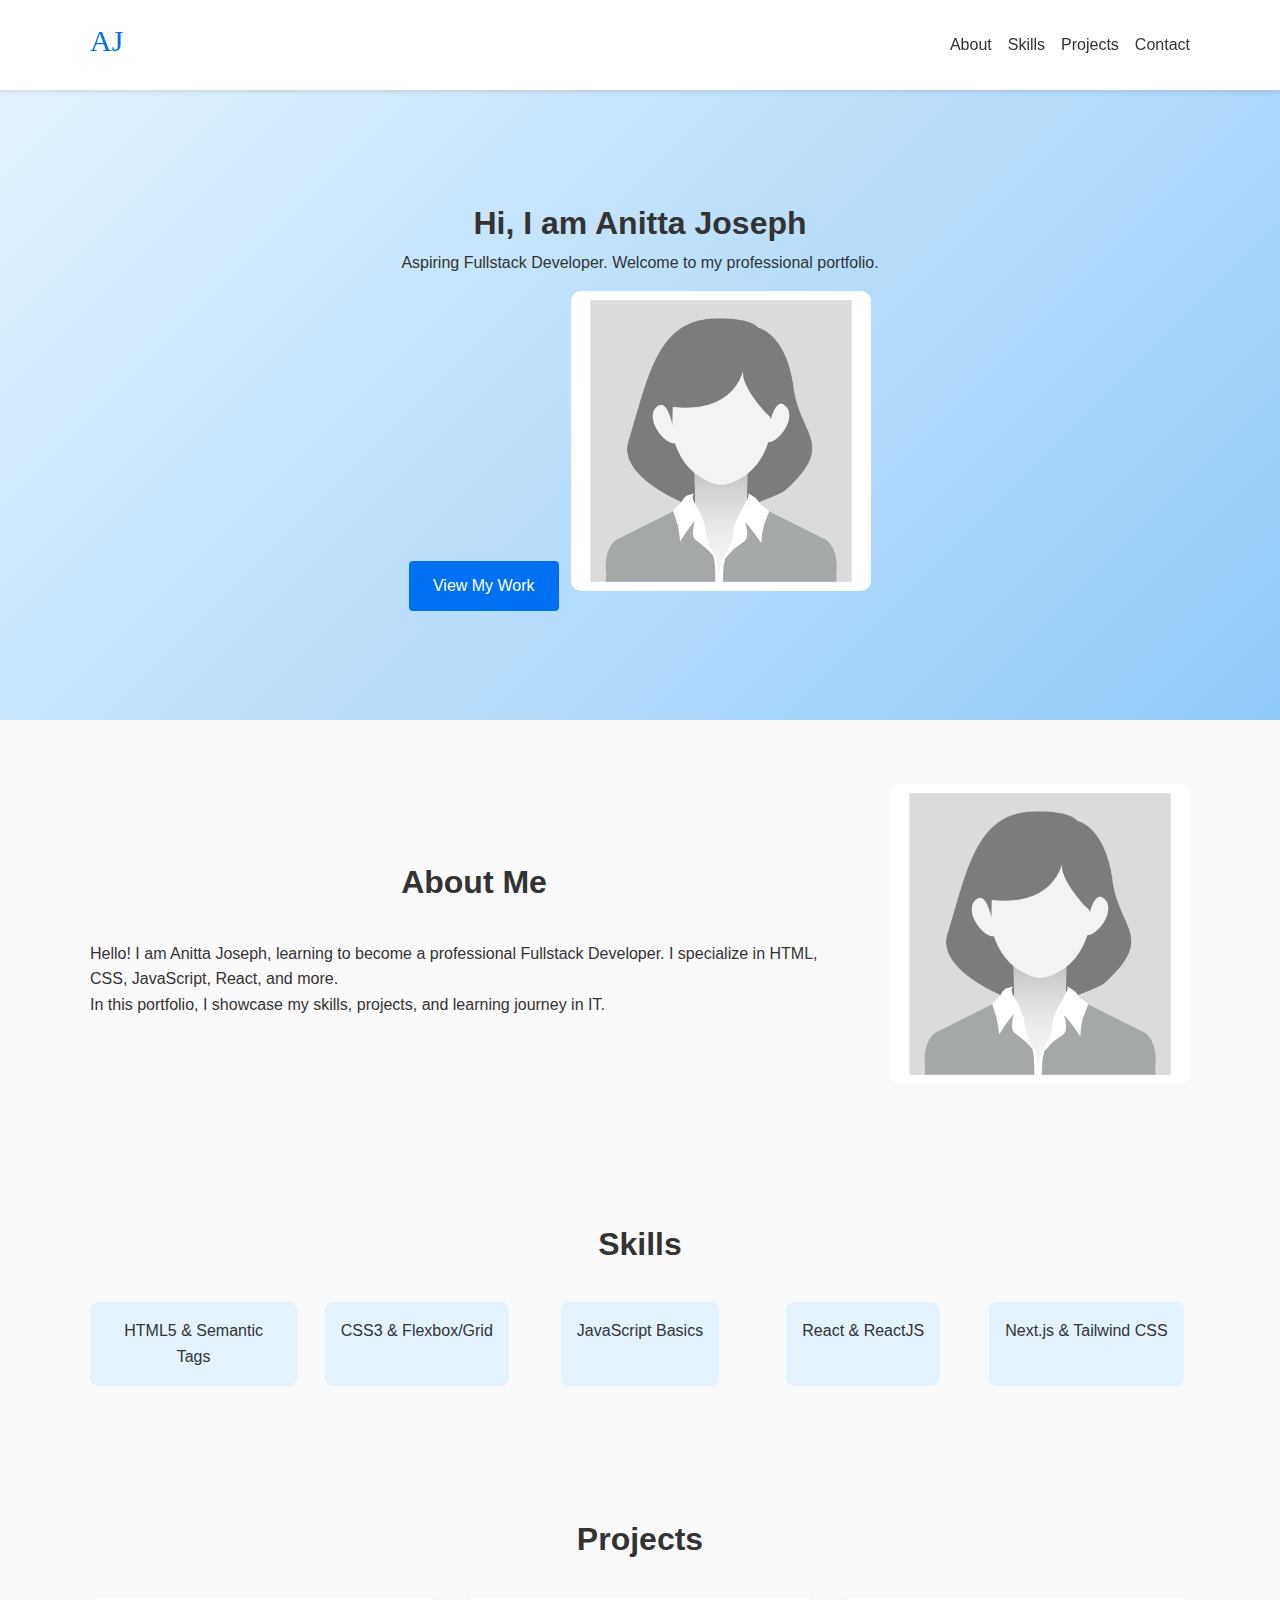
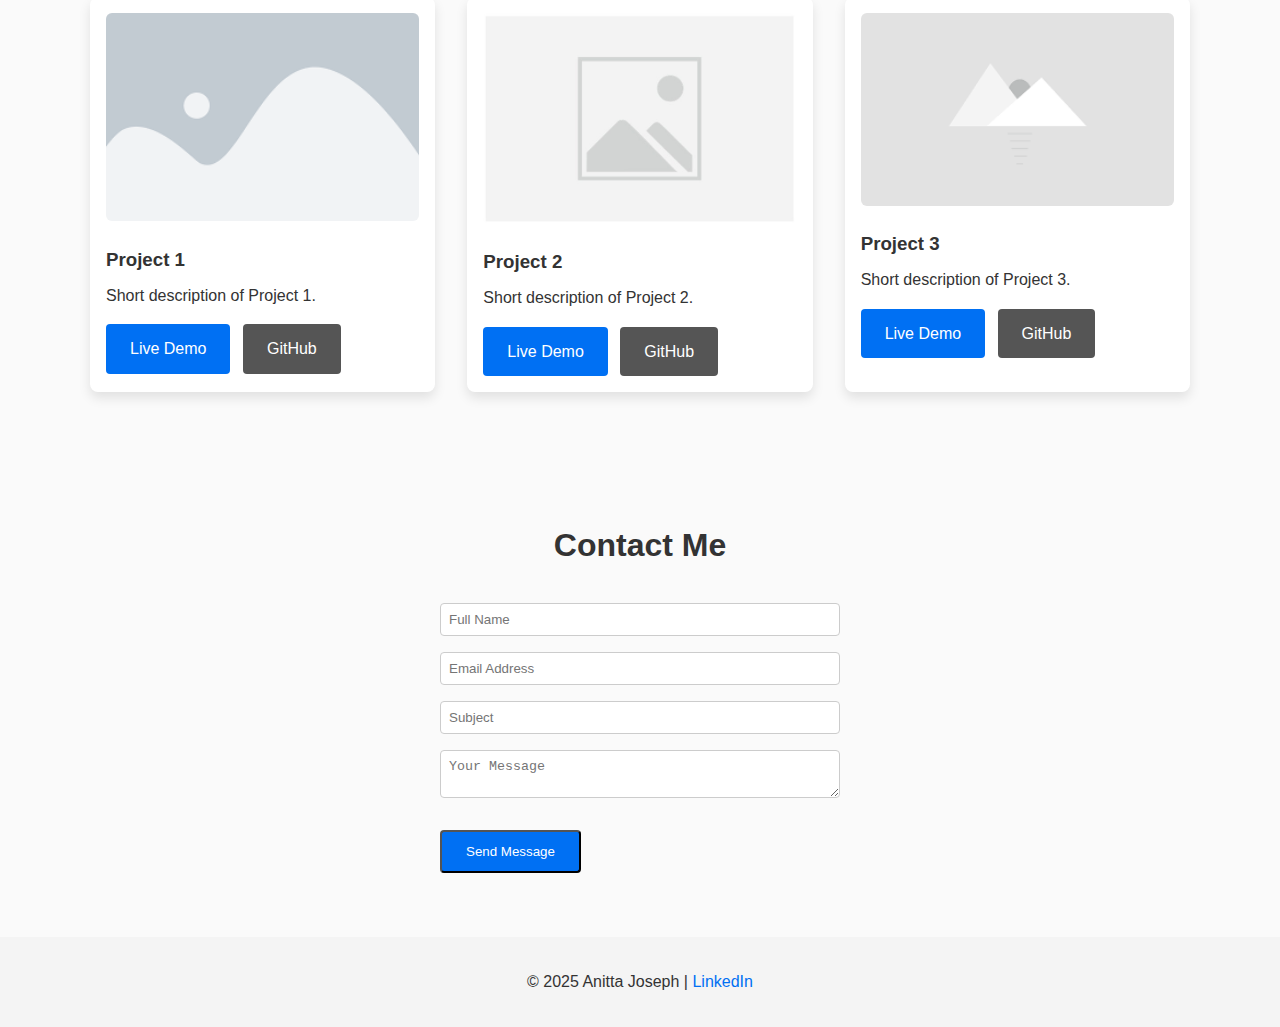
<file: portfolio-v1/index.html>
<!DOCTYPE html>
<html lang="en">
  <head>
    <meta charset="UTF-8" />
    <meta name="viewport" content="width=device-width, initial-scale=1.0" />
    <title>Anitta Joseph | Portfolio</title>
    <link rel="stylesheet" href="css/style.css" />
  </head>
  <body>
    <!-- HEADER -->
    <header>
      <div class="container header-container">
        <a href="#hero" class="logo">
          <img src="assets/logo.svg" alt="Anitta Joseph Logo" width="50" />
        </a>
        <nav>
          <ul>
            <li><a href="#about">About</a></li>
            <li><a href="#skills">Skills</a></li>
            <li><a href="#projects">Projects</a></li>
            <li><a href="#contact">Contact</a></li>
          </ul>
        </nav>
      </div>
    </header>

    <!-- HERO -->
    <section id="hero">
      <div class="hero-content">
        <h1>Hi, I am Anitta Joseph</h1>
        <p>
          Aspiring Fullstack Developer. Welcome to my professional portfolio.
        </p>
        <a href="#projects" class="btn">View My Work</a>
        <img
          src="assets/hero.jpg"
          alt="Anitta Joseph working on web development"
        />
      </div>
    </section>

    <!-- ABOUT -->
    <section id="about">
      <div class="container about-container">
        <div class="about-text">
          <h2>About Me</h2>
          <p>
            Hello! I am Anitta Joseph, learning to become a professional
            Fullstack Developer. I specialize in HTML, CSS, JavaScript, React,
            and more.
          </p>
          <p>
            In this portfolio, I showcase my skills, projects, and learning
            journey in IT.
          </p>
        </div>
        <div class="about-image">
          <img src="assets/hero.jpg" alt="Anitta Joseph" />
        </div>
      </div>
    </section>

    <!-- SKILLS -->
    <section id="skills">
      <div class="container skills-container">
        <h2>Skills</h2>
        <div class="skills-grid">
          <div class="skill">HTML5 & Semantic Tags</div>
          <div class="skill">CSS3 & Flexbox/Grid</div>
          <div class="skill">JavaScript Basics</div>
          <div class="skill">React & ReactJS</div>
          <div class="skill">Next.js & Tailwind CSS</div>
        </div>
      </div>
    </section>

    <!-- PROJECTS -->
    <section id="projects">
      <div class="container projects-container">
        <h2>Projects</h2>
        <div class="projects-grid">
          <div class="project-card">
            <img src="assets/project1.png" alt="Project 1" />
            <h3>Project 1</h3>
            <p>Short description of Project 1.</p>
            <a href="#" class="btn">Live Demo</a>
            <a href="#" class="btn btn-secondary">GitHub</a>
          </div>
          <div class="project-card">
            <img src="assets/project2.png" alt="Project 2" />
            <h3>Project 2</h3>
            <p>Short description of Project 2.</p>
            <a href="#" class="btn">Live Demo</a>
            <a href="#" class="btn btn-secondary">GitHub</a>
          </div>
          <div class="project-card">
            <img src="assets/project3.png" alt="Project 3" />
            <h3>Project 3</h3>
            <p>Short description of Project 3.</p>
            <a href="#" class="btn">Live Demo</a>
            <a href="#" class="btn btn-secondary">GitHub</a>
          </div>
        </div>
      </div>
    </section>

    <!-- CONTACT -->
    <section id="contact">
      <div class="container contact-container">
        <h2>Contact Me</h2>
        <form action="#" method="POST">
          <input type="text" name="name" placeholder="Full Name" required />
          <input
            type="email"
            name="email"
            placeholder="Email Address"
            required
          />
          <input type="text" name="subject" placeholder="Subject" required />
          <textarea
            name="message"
            placeholder="Your Message"
            required
          ></textarea>
          <button type="submit" class="btn">Send Message</button>
        </form>
      </div>
    </section>

    <!-- FOOTER -->
    <footer>
      <p>
        &copy; 2025 Anitta Joseph |
        <a
          href="https://www.linkedin.com/in/anitta-joseph-0174b3ba/"
          target="_blank"
          >LinkedIn</a
        >
      </p>
    </footer>
  </body>
</html>
</file>
<file: portfolio-v1/css/style.css>
/* Reset */
* {
  margin: 0;
  padding: 0;
  box-sizing: border-box;
}

body {
  font-family: "Poppins", Arial, sans-serif;
  line-height: 1.6;
  color: #333;
  background: #fafafa;
  scroll-behavior: smooth;
}

/* Container */
.container {
  width: 90%;
  max-width: 1100px;
  margin: 0 auto;
}

/* Header */
header {
  background: #fff;
  padding: 1rem 0;
  position: sticky;
  top: 0;
  z-index: 100;
  box-shadow: 0 2px 4px rgba(0, 0, 0, 0.1);
}
header .header-container {
  display: flex;
  justify-content: space-between;
  align-items: center;
}
nav ul {
  display: flex;
  gap: 1rem;
  list-style: none;
}
nav a {
  text-decoration: none;
  color: #333;
  font-weight: 500;
  position: relative;
}
nav a:hover,
nav a.active {
  color: #0070f3;
}
nav a.active::after,
nav a:hover::after {
  content: "";
  position: absolute;
  bottom: -4px;
  left: 0;
  width: 100%;
  height: 2px;
  background: #0070f3;
}

/* Hero */
#hero {
  display: flex;
  flex-direction: column;
  justify-content: center;
  align-items: center;
  min-height: 70vh;
  text-align: center;
  background: linear-gradient(135deg, #e3f2fd, #90caf9);
  padding: 2rem;
}
#hero img {
  max-width: 300px;
  margin-top: 1rem;
  border-radius: 10px;
  transition: transform 0.3s ease;
}
#hero img:hover {
  transform: scale(1.05);
}
.btn {
  display: inline-block;
  margin: 1rem 0.5rem 0 0;
  padding: 0.75rem 1.5rem;
  background: #0070f3;
  color: #fff;
  border-radius: 4px;
  text-decoration: none;
  transition: 0.3s;
}
.btn:hover {
  background: #005bb5;
}
.btn-secondary {
  background: #555;
}
.btn-secondary:hover {
  background: #333;
}

/* Sections */
section {
  padding: 4rem 0;
}
section h2 {
  text-align: center;
  font-size: 2rem;
  margin-bottom: 2rem;
}

/* About */
.about-container {
  display: flex;
  gap: 2rem;
  align-items: center;
  flex-wrap: wrap;
}
.about-text {
  flex: 1;
}
.about-image img {
  max-width: 300px;
  border-radius: 10px;
}

/* Skills */
.skills-grid {
  display: grid;
  grid-template-columns: repeat(auto-fit, minmax(180px, 1fr));
  gap: 1rem;
  justify-items: center;
}
.skill {
  background: #e3f2fd;
  padding: 1rem;
  border-radius: 8px;
  text-align: center;
  transition: transform 0.3s ease;
}
.skill:hover {
  transform: translateY(-5px);
  background: #90caf9;
  color: #fff;
}

/* Projects */
.projects-grid {
  display: grid;
  grid-template-columns: repeat(auto-fit, minmax(250px, 1fr));
  gap: 2rem;
}
.project-card {
  background: #fff;
  padding: 1rem;
  border-radius: 8px;
  box-shadow: 0 6px 12px rgba(0, 0, 0, 0.1);
  transition: transform 0.3s ease, box-shadow 0.3s ease;
}
.project-card:hover {
  transform: translateY(-5px);
  box-shadow: 0 12px 20px rgba(0, 0, 0, 0.15);
}
.project-card img {
  width: 100%;
  border-radius: 6px;
  margin-bottom: 1rem;
}
.project-card h3 {
  margin-bottom: 0.5rem;
}
.project-btns {
  display: flex;
  gap: 0.5rem;
  flex-wrap: wrap;
}

/* Contact */
.contact-container form {
  display: flex;
  flex-direction: column;
  max-width: 400px;
  margin: 0 auto;
}
.contact-container input,
.contact-container textarea {
  margin-bottom: 1rem;
  padding: 0.5rem;
  border-radius: 4px;
  border: 1px solid #ccc;
}
.contact-container button {
  width: fit-content;
}

/* Footer */
footer {
  text-align: center;
  padding: 2rem;
  background: #f4f4f4;
}
footer a {
  color: #0070f3;
  text-decoration: none;
}
footer a:hover {
  text-decoration: underline;
}

/* Responsive */
@media (max-width: 768px) {
  .about-container {
    flex-direction: column;
    text-align: center;
  }
}
</file>
